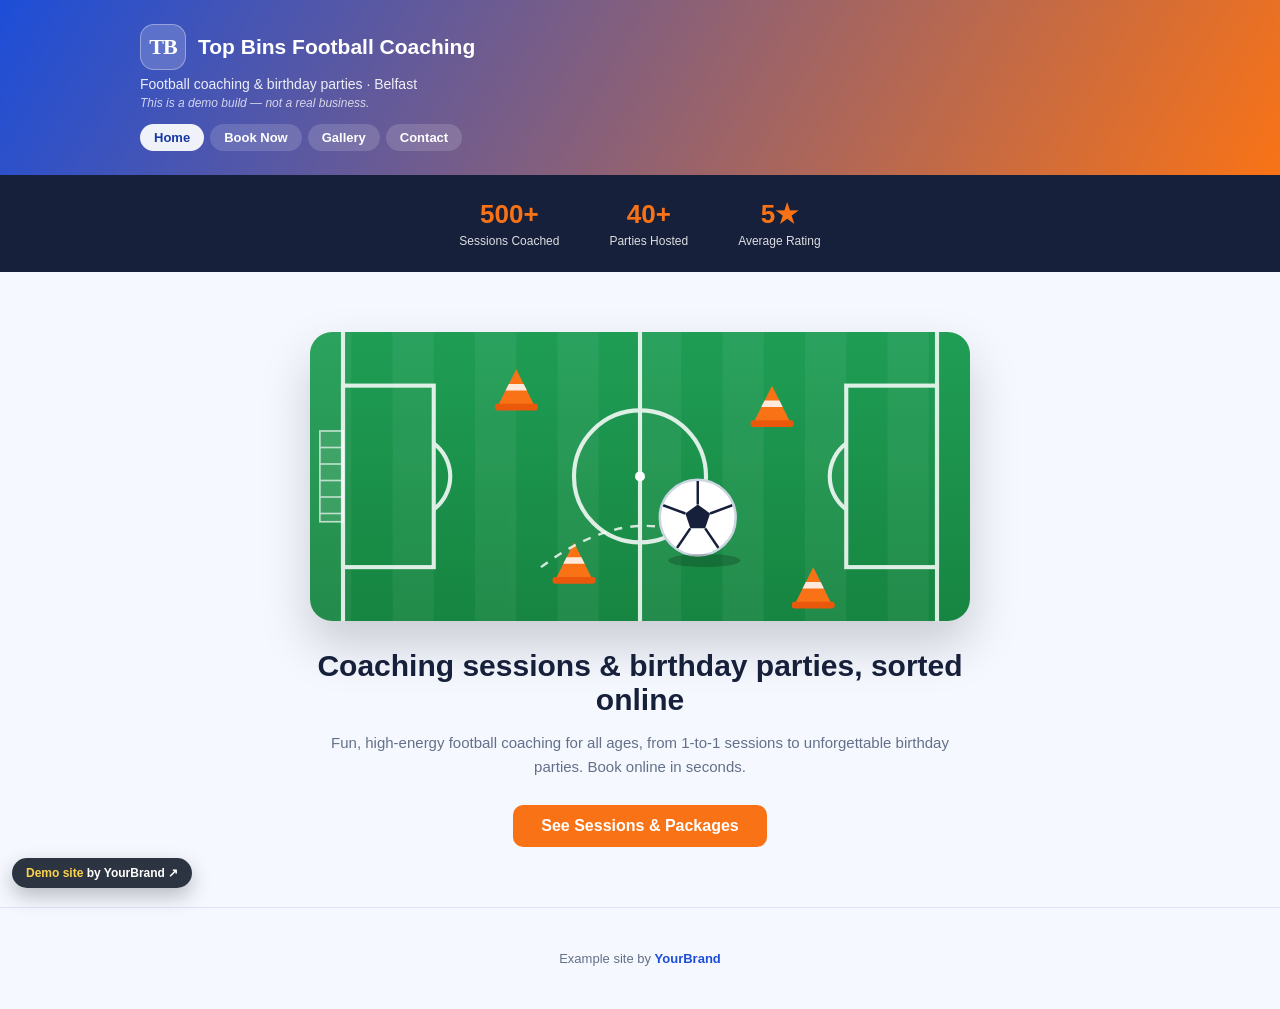
<file: index.html>
<!DOCTYPE html>
<html lang="en">
<head>
<meta charset="UTF-8">
<meta name="viewport" content="width=device-width, initial-scale=1.0">
<title>Top Bins Football Coaching | Home</title>
<link rel="stylesheet" href="styles.css">
<link rel="stylesheet" href="enhance.css">
</head>
<body data-theme="coach">

  <header class="site-header">
    <div class="header-inner">
      <div class="brand">
        <div class="brand-logo" aria-hidden="true">TB</div>
        <span class="brand-name">Top Bins Football Coaching</span>
      </div>
      <p class="tagline">Football coaching &amp; birthday parties · Belfast</p>
      <p class="hours-line">This is a demo build — not a real business.</p>
      <nav class="site-nav">
        <a href="index.html" class="active">Home</a>
        <a href="booking.html">Book Now</a>
        <a href="gallery.html">Gallery</a>
        <a href="contact.html">Contact</a>
      </nav>
    </div>
  </header>

  <div class="stats-bar">
    <div class="stat-block"><span class="stat-num">500+</span><span class="stat-label">Sessions Coached</span></div>
    <div class="stat-block"><span class="stat-num">40+</span><span class="stat-label">Parties Hosted</span></div>
    <div class="stat-block"><span class="stat-num">5★</span><span class="stat-label">Average Rating</span></div>
  </div>

  <main class="banner-hero">
    <div class="hero-art wide" data-hero-art></div>
    <h1>Coaching sessions &amp; birthday parties, sorted online</h1>
    <p>Fun, high-energy football coaching for all ages, from 1-to-1 sessions to unforgettable birthday parties. Book online in seconds.</p>
    <a href="booking.html" class="cta-btn">See Sessions &amp; Packages</a>
  </main>

  <footer class="site-footer">
    <p>Example site by <a href="https://yourbrand5241.netlify.app" target="_blank" rel="noopener">YourBrand</a></p>
  </footer>

<script src="enhance.js" defer></script>
</body>
</html>
</file>
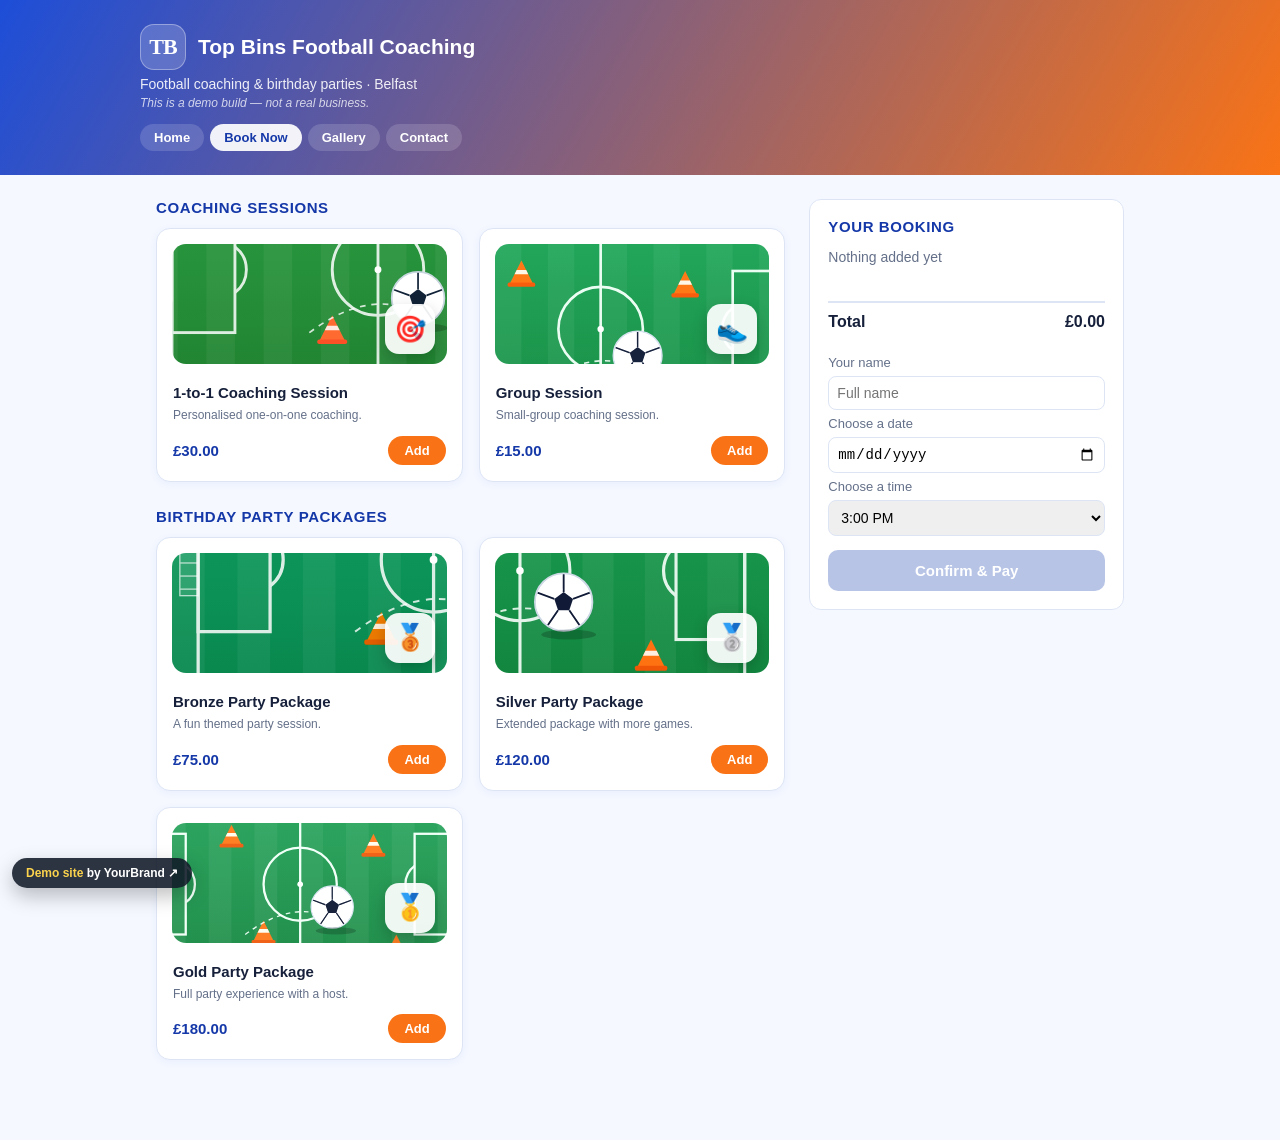
<file: booking.html>
<!DOCTYPE html>
<html lang="en">
<head>
<meta charset="UTF-8">
<meta name="viewport" content="width=device-width, initial-scale=1.0">
<title>Top Bins Football Coaching | Booking Demo</title>
<link rel="stylesheet" href="styles.css">
<link rel="stylesheet" href="enhance.css">
</head>
<body data-theme="coach">

  <header class="site-header">
    <div class="header-inner">
      <div class="brand">
        <div class="brand-logo" aria-hidden="true">TB</div>
        <span class="brand-name">Top Bins Football Coaching</span>
      </div>
      <p class="tagline">Football coaching &amp; birthday parties · Belfast</p>
      <p class="hours-line">This is a demo build — not a real business.</p>
      <nav class="site-nav">
        <a href="index.html">Home</a>
        <a href="booking.html" class="active">Book Now</a>
        <a href="gallery.html">Gallery</a>
        <a href="contact.html">Contact</a>
      </nav>
    </div>
  </header>

  <main class="page">

    <section class="products-section">
      <h2>Coaching Sessions</h2>
      <div id="list-coaching" class="product-grid"></div>

      <h2 class="section-spacer">Birthday Party Packages</h2>
      <div id="list-parties" class="product-grid"></div>
    </section>

    <aside class="basket-panel">
      <h2>Your Booking</h2>
      <div id="basket-items" class="basket-items">
        <p class="empty-basket">Nothing added yet</p>
      </div>

      <div class="basket-total-row">
        <span>Total</span>
        <span id="basket-total">£0.00</span>
      </div>

      <div class="slot-picker">
        <label for="customer-name">Your name</label>
        <input type="text" id="customer-name" placeholder="Full name">
        <label for="booking-date">Choose a date</label>
        <input type="date" id="booking-date">
        <label for="time-slot">Choose a time</label>
        <select id="time-slot">
          <option>3:00 PM</option>
          <option>4:00 PM</option>
          <option>5:00 PM</option>
          <option>6:00 PM</option>
          <option>7:00 PM</option>
        </select>
      </div>

      <button id="checkout-btn" class="checkout-btn" disabled>Confirm &amp; Pay</button>
    </aside>

  </main>

  <div id="confirmation-overlay" class="overlay hidden">
    <div class="confirmation-box">
      <h3>Booking received!</h3>
      <p>This is an example only — no real booking has been made. This shows how a parent's confirmation would look on a live site, with different diaries for weekday coaching and weekend parties.</p>
      <button id="close-overlay" class="checkout-btn">Close</button>
    </div>
  </div>

  <script src="script.js"></script>
<script src="enhance.js" defer></script>
</body>
</html>
</file>
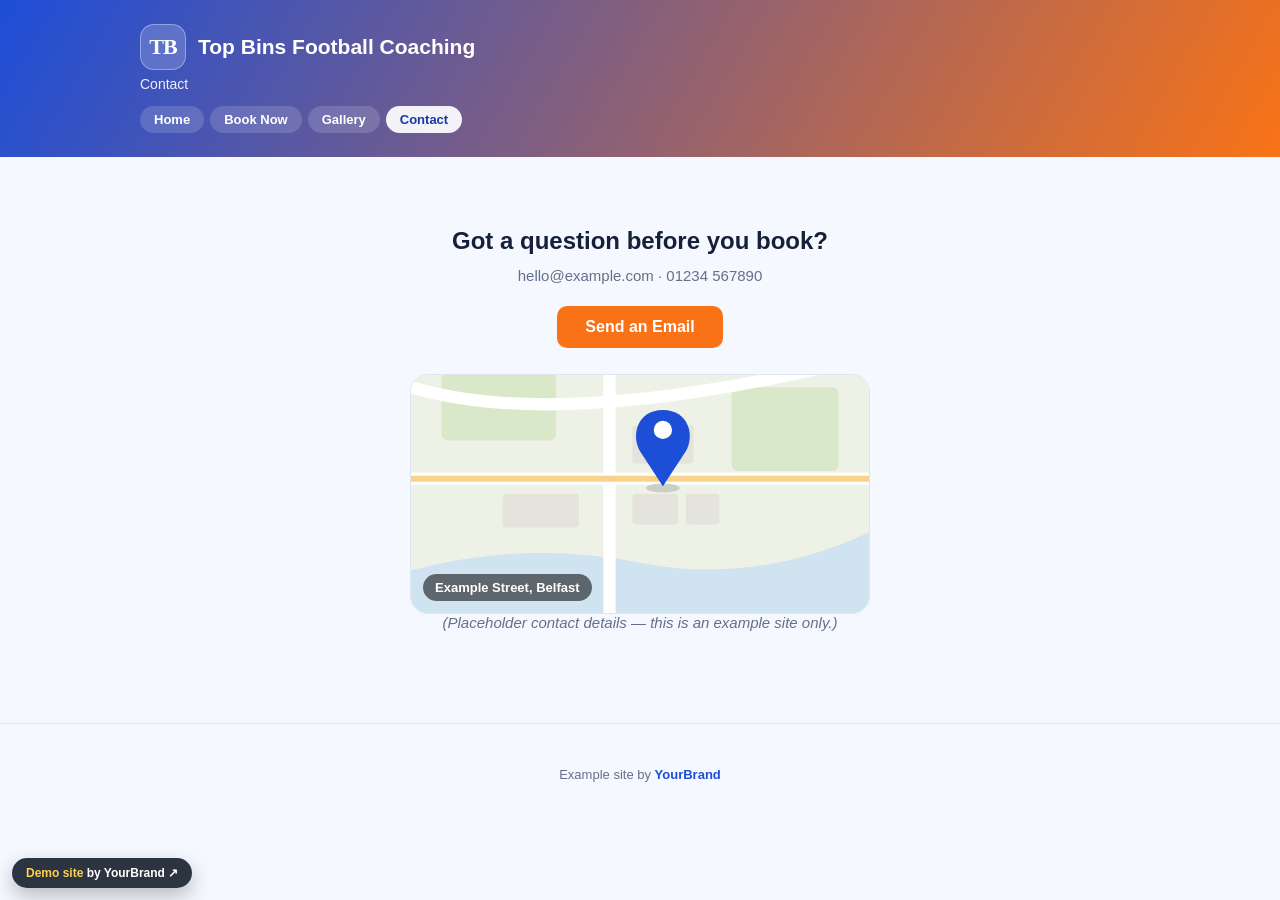
<file: contact.html>
<!DOCTYPE html>
<html lang="en">
<head>
<meta charset="UTF-8">
<meta name="viewport" content="width=device-width, initial-scale=1.0">
<title>Top Bins Football Coaching | Contact</title>
<link rel="stylesheet" href="styles.css">
<link rel="stylesheet" href="enhance.css">
</head>
<body data-theme="coach">

  <header class="site-header">
    <div class="header-inner">
      <div class="brand">
        <div class="brand-logo" aria-hidden="true">TB</div>
        <span class="brand-name">Top Bins Football Coaching</span>
      </div>
      <p class="tagline">Contact</p>
      <nav class="site-nav">
        <a href="index.html">Home</a>
        <a href="booking.html">Book Now</a>
        <a href="gallery.html">Gallery</a>
        <a href="contact.html" class="active">Contact</a>
      </nav>
    </div>
  </header>

  <main class="cta-contact">
    <h1>Got a question before you book?</h1>
    <p>hello@example.com · 01234 567890</p>
    <a href="mailto:hello@example.com" class="cta-btn">Send an Email</a>
    <div class="map-card" data-map style="max-width:560px;margin:26px auto 0"></div>
    <p class="page-note">(Placeholder contact details — this is an example site only.)</p>
  </main>

  <footer class="site-footer">
    <p>Example site by <a href="https://yourbrand5241.netlify.app" target="_blank" rel="noopener">YourBrand</a></p>
  </footer>

<script src="enhance.js" defer></script>
</body>
</html>
</file>
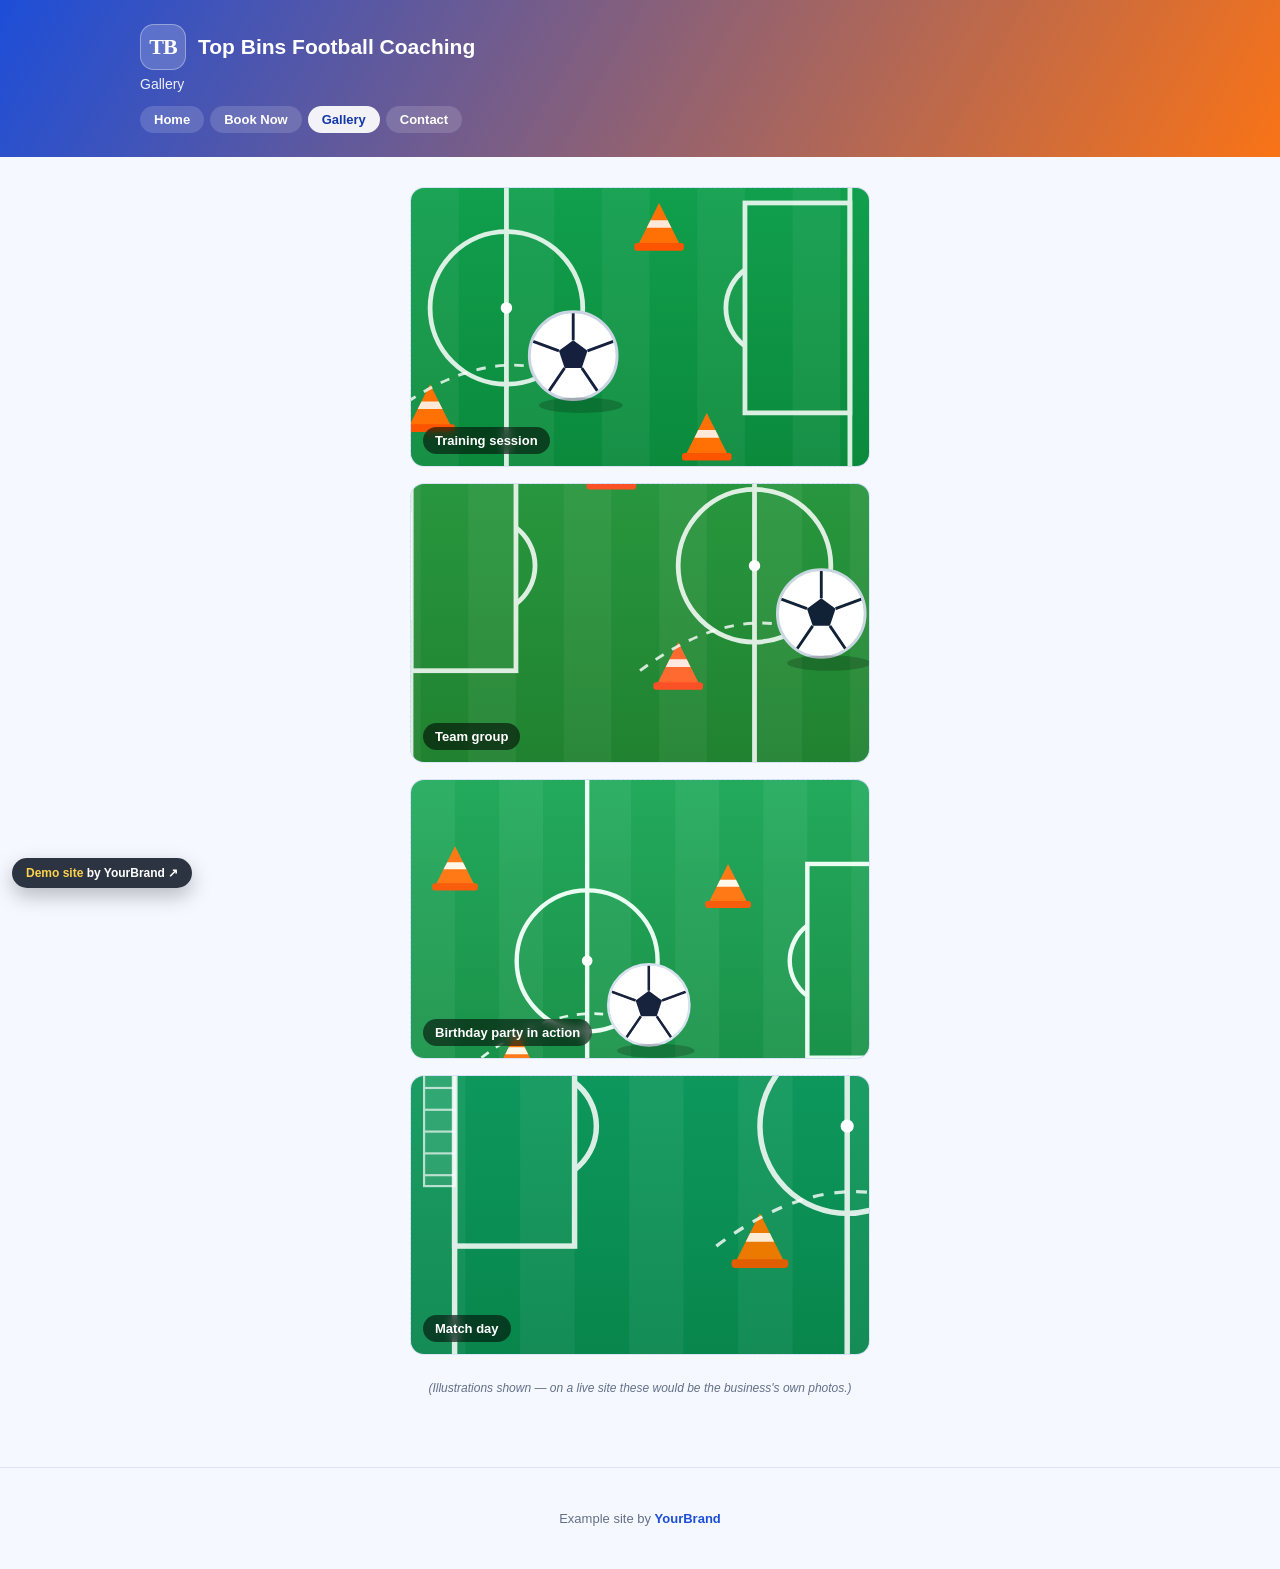
<file: gallery.html>
<!DOCTYPE html>
<html lang="en">
<head>
<meta charset="UTF-8">
<meta name="viewport" content="width=device-width, initial-scale=1.0">
<title>Top Bins Football Coaching | Gallery</title>
<link rel="stylesheet" href="styles.css">
<link rel="stylesheet" href="enhance.css">
</head>
<body data-theme="coach">

  <header class="site-header">
    <div class="header-inner">
      <div class="brand">
        <div class="brand-logo" aria-hidden="true">TB</div>
        <span class="brand-name">Top Bins Football Coaching</span>
      </div>
      <p class="tagline">Gallery</p>
      <nav class="site-nav">
        <a href="index.html">Home</a>
        <a href="booking.html">Book Now</a>
        <a href="gallery.html" class="active">Gallery</a>
        <a href="contact.html">Contact</a>
      </nav>
    </div>
  </header>

  <main class="feed-page">
    <div class="feed-tile">📸 Training session photo</div>
    <div class="feed-tile">📸 Team group photo</div>
    <div class="feed-tile">📸 Birthday party in action</div>
    <div class="feed-tile">📸 Match day photo</div>
    <p class="page-note">(Placeholder gallery — full-width feed layout, one photo at a time.)</p>
  </main>

  <footer class="site-footer">
    <p>Example site by <a href="https://yourbrand5241.netlify.app" target="_blank" rel="noopener">YourBrand</a></p>
  </footer>

<script src="enhance.js" defer></script>
</body>
</html>
</file>
<file: styles.css>
:root {
  --brand: #1d4ed8;
  --brand-dark: #1538a8;
  --accent: #f97316;
  --bg: #f5f8ff;
  --card: #ffffff;
  --text: #16203a;
  --muted: #647089;
  --border: #dde5f5;
}

* { box-sizing: border-box; }

body {
  margin: 0;
  font-family: -apple-system, "Segoe UI", Roboto, Helvetica, Arial, sans-serif;
  background: var(--bg);
  color: var(--text);
}

.site-header {
  background: linear-gradient(120deg, var(--brand), var(--accent));
  color: white;
  padding: 24px 20px;
}

.header-inner {
  max-width: 1000px;
  margin: 0 auto;
}

.brand {
  display: flex;
  align-items: center;
  gap: 12px;
}

.brand-mark {
  width: 44px;
  height: 44px;
  border-radius: 12px;
  background: rgba(255,255,255,0.2);
  display: flex;
  align-items: center;
  justify-content: center;
  font-size: 22px;
}

.brand-name {
  font-size: 21px;
  font-weight: 700;
}

.tagline {
  margin: 6px 0 0;
  opacity: 0.9;
  font-size: 14px;
}

.hours-line {
  margin: 4px 0 0;
  opacity: 0.75;
  font-size: 12px;
  font-style: italic;
}

.page {
  max-width: 1000px;
  margin: 0 auto;
  padding: 24px 16px 80px;
  display: grid;
  grid-template-columns: 1fr;
  gap: 24px;
}

@media (min-width: 800px) {
  .page {
    grid-template-columns: 2fr 1fr;
    align-items: flex-start;
  }
}

h2 {
  font-size: 15px;
  text-transform: uppercase;
  letter-spacing: 0.04em;
  color: var(--brand-dark);
  margin: 0 0 12px;
  font-weight: 700;
}

.section-spacer { margin-top: 26px; }

.product-grid {
  display: grid;
  grid-template-columns: repeat(auto-fill, minmax(200px, 1fr));
  gap: 16px;
}

.product-card {
  background: var(--card);
  border: 1px solid var(--border);
  border-radius: 14px;
  padding: 16px;
  display: flex;
  flex-direction: column;
  gap: 6px;
  box-shadow: 0 2px 8px rgba(29, 78, 216, 0.06);
}

.product-name {
  font-weight: 700;
  font-size: 15px;
}

.product-desc {
  font-size: 12px;
  color: var(--muted);
  line-height: 1.4;
  flex-grow: 1;
}

.product-footer {
  display: flex;
  align-items: center;
  justify-content: space-between;
  margin-top: 6px;
}

.product-price {
  font-size: 15px;
  font-weight: 700;
  color: var(--brand-dark);
}

.add-btn {
  background: var(--accent);
  color: white;
  border: none;
  border-radius: 20px;
  padding: 7px 16px;
  font-size: 13px;
  font-weight: 600;
  cursor: pointer;
}

.add-btn:hover { background: #c2570c; }

.basket-panel {
  background: var(--card);
  border: 1px solid var(--border);
  border-radius: 12px;
  padding: 18px;
  position: sticky;
  top: 16px;
  height: fit-content;
}

.basket-items { min-height: 40px; margin-bottom: 12px; }
.empty-basket { color: var(--muted); font-size: 14px; }

.basket-row {
  display: flex;
  justify-content: space-between;
  align-items: center;
  font-size: 14px;
  padding: 6px 0;
  border-bottom: 1px solid var(--border);
}

.basket-row button {
  background: none;
  border: none;
  color: var(--muted);
  cursor: pointer;
  font-size: 13px;
}

.basket-total-row {
  display: flex;
  justify-content: space-between;
  font-weight: 700;
  font-size: 16px;
  padding: 10px 0;
  border-top: 2px solid var(--border);
  margin-top: 6px;
}

.slot-picker {
  margin: 14px 0;
  display: flex;
  flex-direction: column;
  gap: 6px;
}

.slot-picker label { font-size: 13px; color: var(--muted); }

.slot-picker input,
.slot-picker select {
  padding: 8px;
  border-radius: 8px;
  border: 1px solid var(--border);
  font-size: 14px;
}

.checkout-btn {
  width: 100%;
  background: var(--brand);
  color: white;
  border: none;
  border-radius: 10px;
  padding: 12px;
  font-size: 15px;
  font-weight: 600;
  cursor: pointer;
}

.checkout-btn:disabled { background: #b7c4e6; cursor: not-allowed; }
.checkout-btn:not(:disabled):hover { background: var(--brand-dark); }

.overlay {
  position: fixed;
  inset: 0;
  background: rgba(0,0,0,0.5);
  display: flex;
  align-items: center;
  justify-content: center;
  padding: 20px;
}

.overlay.hidden { display: none; }

.confirmation-box {
  background: white;
  border-radius: 14px;
  padding: 24px;
  max-width: 380px;
  text-align: center;
}

.confirmation-box h3 { margin-top: 0; color: var(--brand-dark); }
.confirmation-box p { color: var(--muted); font-size: 14px; line-height: 1.5; }

.site-nav {
  margin-top: 14px;
  display: flex;
  gap: 6px;
  flex-wrap: wrap;
}

.site-nav a {
  color: white;
  text-decoration: none;
  font-size: 13px;
  font-weight: 600;
  padding: 6px 14px;
  border-radius: 20px;
  background: rgba(255,255,255,0.15);
}

.site-nav a.active { background: rgba(255,255,255,0.92); color: var(--brand-dark); }

.stats-bar {
  background: var(--text);
  color: white;
  display: flex;
  justify-content: center;
  gap: 50px;
  padding: 24px 20px;
  flex-wrap: wrap;
}

.stat-block { text-align: center; }
.stat-num { display: block; font-size: 26px; font-weight: 800; color: var(--accent); }
.stat-label { display: block; font-size: 12px; opacity: 0.85; margin-top: 4px; }

.banner-hero {
  max-width: 700px;
  margin: 0 auto;
  padding: 60px 20px;
  text-align: center;
}

.banner-hero h1 { font-size: 30px; margin: 0 0 14px; }
.banner-hero p { color: var(--muted); font-size: 15px; line-height: 1.6; margin: 0 0 26px; }

.cta-btn {
  display: inline-block;
  background: var(--accent);
  color: white;
  text-decoration: none;
  font-weight: 700;
  padding: 12px 28px;
  border-radius: 10px;
}

.cta-btn:hover { background: #c2570c; }

.feed-page {
  max-width: 500px;
  margin: 0 auto;
  padding: 30px 20px 60px;
  display: flex;
  flex-direction: column;
  gap: 16px;
}

.feed-tile {
  height: 280px;
  background: linear-gradient(135deg, #dde8ff, #c2d4ff);
  border: 1px dashed var(--border);
  border-radius: 14px;
  display: flex;
  align-items: center;
  justify-content: center;
  color: var(--muted);
  font-size: 13px;
  text-align: center;
  padding: 10px;
}

.page-note {
  text-align: center;
  color: var(--muted);
  font-size: 12px;
  font-style: italic;
  margin-top: 10px;
}

.cta-contact {
  max-width: 500px;
  margin: 0 auto;
  padding: 70px 20px;
  text-align: center;
}

.cta-contact h1 { font-size: 24px; margin: 0 0 12px; }
.cta-contact p { color: var(--muted); font-size: 15px; margin: 0 0 22px; }

.site-footer {
  text-align: center;
  padding: 30px 20px;
  color: var(--muted);
  font-size: 13px;
  border-top: 1px solid var(--border);
}

.site-footer a { color: var(--brand); font-weight: 600; text-decoration: none; }
</file>
<file: enhance.css>
/* Demo site polish: artwork, product images, logo, demo label */
.brand-logo { width: 46px; height: 46px; border-radius: 14px; display: flex; align-items: center; justify-content: center; background: rgba(255, 255, 255, .18); border: 1px solid rgba(255, 255, 255, .35); font-weight: 800; font-size: 22px; letter-spacing: -1px; color: #fff; font-family: Georgia, "Times New Roman", serif; }

.hero-art { width: 100%; max-width: 640px; aspect-ratio: 16 / 10; margin: 0 auto 28px; border-radius: 22px; overflow: hidden; box-shadow: 0 24px 50px rgba(0, 0, 0, .18); }
.hero-art svg { width: 100%; height: 100%; display: block; }
.hero-art.wide { max-width: 900px; aspect-ratio: 16 / 7; }

.art-tile { position: relative; overflow: hidden; padding: 0 !important; display: block !important; color: #fff !important; }
.art-tile .art-svg, .art-map svg { position: absolute; inset: 0; width: 100%; height: 100%; display: block; }
.art-tile:hover .art-svg { transform: scale(1.05); }
.art-tile .art-svg { transition: transform .6s ease; }
.art-cap { position: absolute; left: 12px; bottom: 12px; z-index: 2; padding: 6px 12px; border-radius: 20px; background: rgba(0, 0, 0, .55); color: #fff; font-size: 13px; font-weight: 600; backdrop-filter: blur(4px); }

.art-map { position: relative; overflow: hidden; padding: 0 !important; min-height: 240px; }
.map-card { position: relative; height: 240px; border-radius: 18px; overflow: hidden; margin-top: 22px; border: 1px solid var(--border, #ddd); }

.prod-img { position: relative; height: 120px; margin: -1px -1px 14px; border-radius: 14px; overflow: hidden; }
.prod-img .art-svg { position: absolute; inset: 0; width: 100%; height: 100%; display: block; transition: transform .5s ease; }
.product-card:hover .prod-img .art-svg { transform: scale(1.06); }
.prod-ic { position: absolute; right: 12px; bottom: 10px; width: 50px; height: 50px; border-radius: 14px; background: rgba(255, 255, 255, .92); display: flex; align-items: center; justify-content: center; font-size: 26px; box-shadow: 0 6px 16px rgba(0, 0, 0, .2); }

.demo-ribbon { position: fixed; left: 12px; bottom: 12px; z-index: 999; padding: 8px 14px; border-radius: 30px; background: rgba(17, 24, 39, .88); color: #fff !important; font: 600 12px/1.2 -apple-system, "Segoe UI", Roboto, sans-serif; text-decoration: none; box-shadow: 0 8px 20px rgba(0, 0, 0, .25); }
.demo-ribbon b { color: #fcd34d; }

.rv { opacity: 0; transform: translateY(18px); transition: opacity .55s ease, transform .55s ease; }
.rv.in { opacity: 1; transform: none; }
@media (prefers-reduced-motion: reduce) { .rv { opacity: 1; transform: none; transition: none; } .art-tile .art-svg, .prod-img .art-svg { transition: none; } }
</file>
